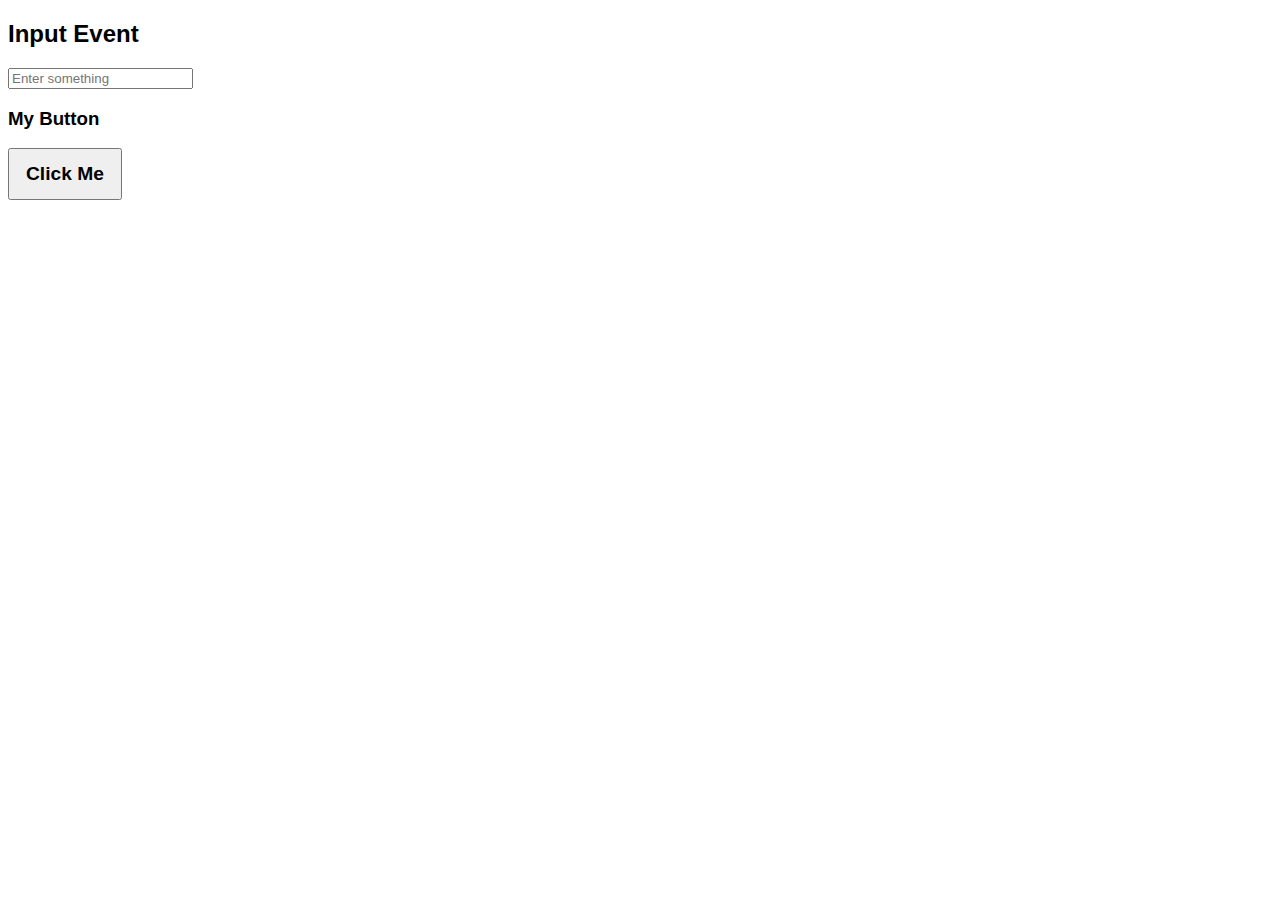
<file: debouncing/index.html>
<!DOCTYPE html>
<html lang="en">
<head>
    <meta charset="UTF-8">
    <meta http-equiv="X-UA-Compatible" content="IE=edge">
    <meta name="viewport" content="width=device-width, initial-scale=1.0">
    <link rel="stylesheet" href="./style.css">
    <!-- <script src="./decorator.js" defer></script> -->
    <!-- <script src="./debouncing.js" defer></script> -->
    <script src="./enhancedDebouncing.js" defer></script>

    <title>Input Event</title>
</head>
<body>
    <h2>Input Event</h2>
    <input type="text" id="input-event" placeholder="Enter something">
    <h3>My Button</h3>
    <button class="btn">Click Me</button>
</body>
</html>
</file>
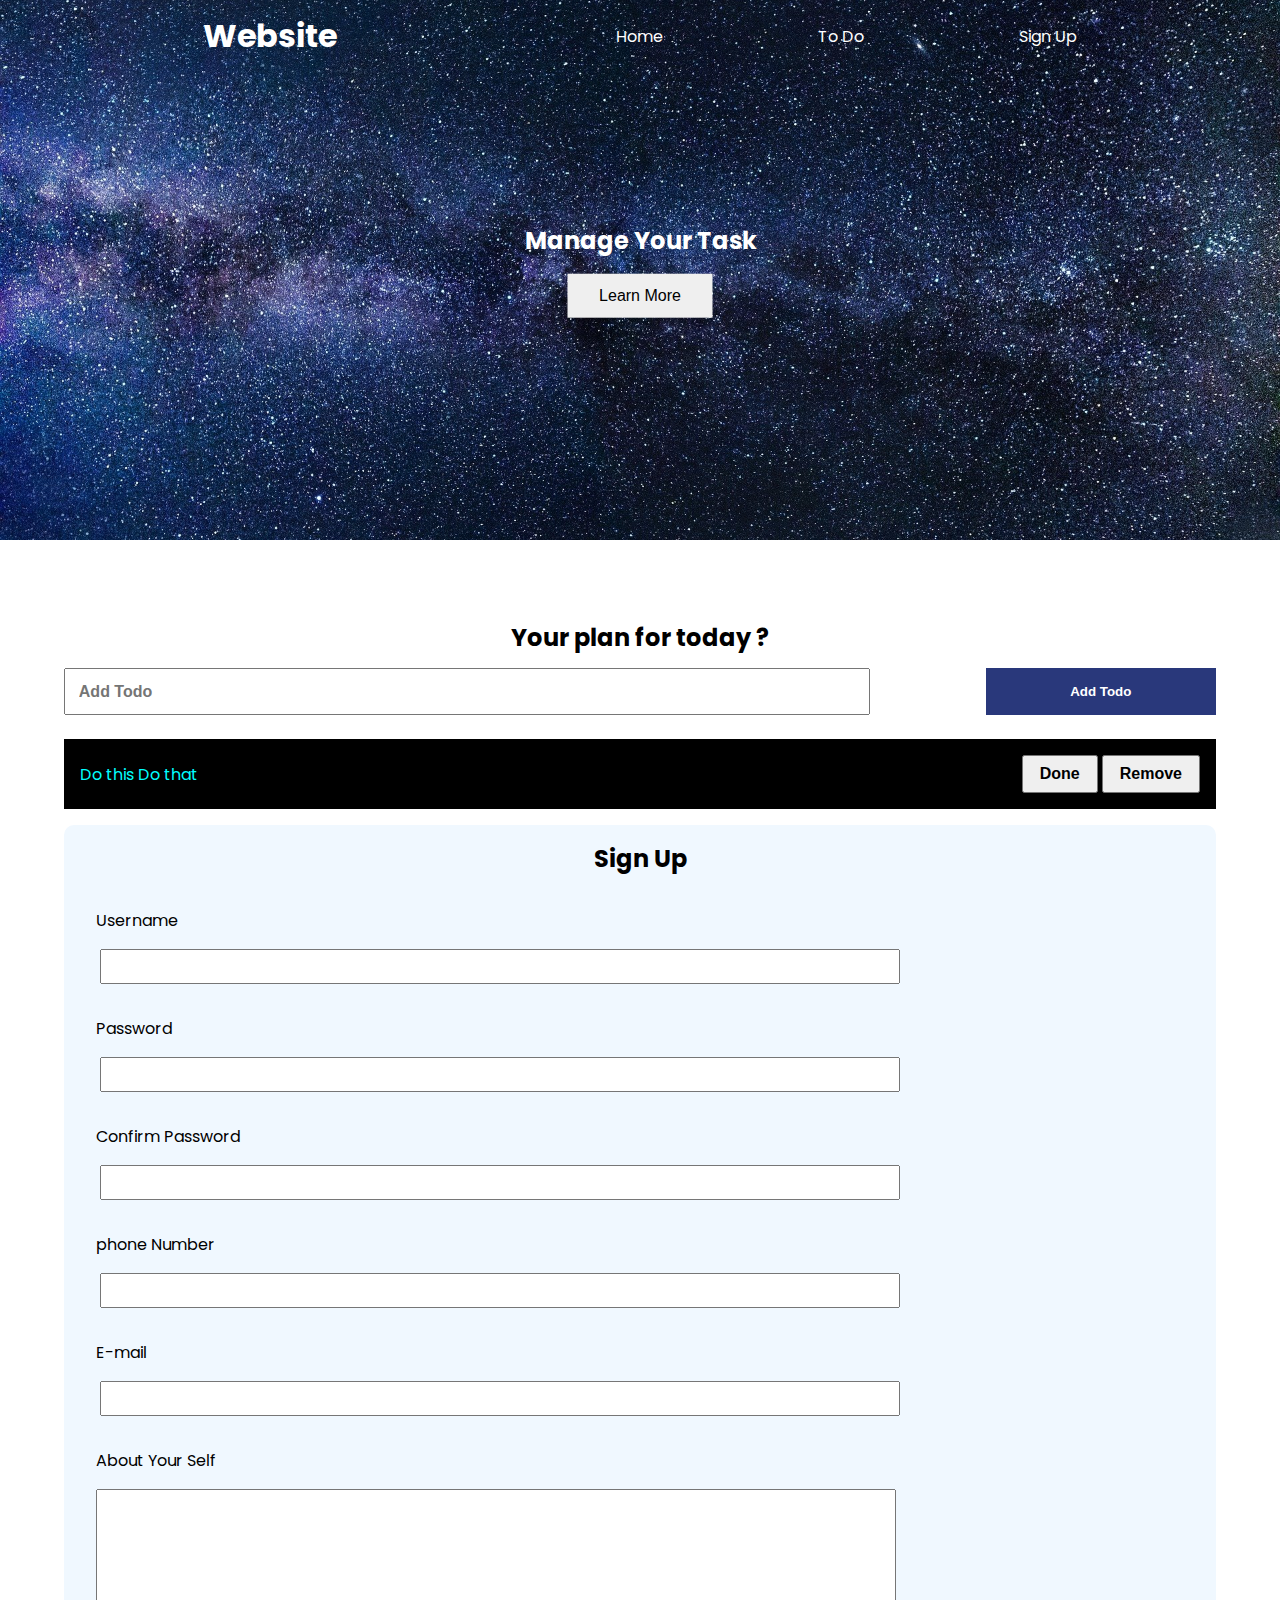
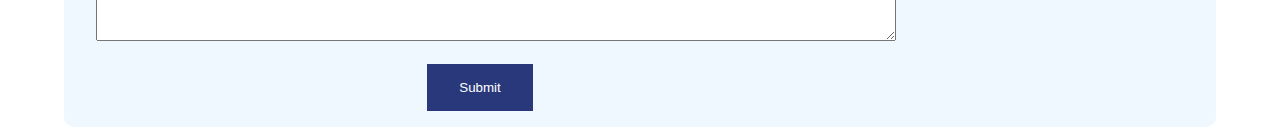
<file: dom-tutorial/index.html>
<!DOCTYPE html>
<html lang="en">
<head>
    <meta charset="UTF-8">
    <meta http-equiv="X-UA-Compatible" content="IE=edge">
    <meta name="viewport" content="width=device-width, initial-scale=1.0">
    <link rel="stylesheet" href="./style.css">
    
    
    <!-- first way to declare javaScript file -->
    <!-- <script src="./file102.js"></script>  -->


    <!-- third way to declare javaScript file -->
    <!-- <script src="./file102.js" async ></script>  -->
    <!-- browser parse + javaSScript file load both time 
    once javaScript loading completes parsing will be stop and there are chances we can face error because html didn't complete full parcing in that condition-->
    
    <!-- best way to declare javaScript file  -->
    <!-- <script src="./file102.js" defer></script> -->
    <!--in this step html file and javaScript parse ,load at the time
        once parcing completes then it will load javaScript file  -->
        
    <!-- <script src="./file103.js" defer></script> -->
    <!-- <script src="./file104.js" defer></script> -->
    <!-- <script src="./file105.js" defer></script> -->
    <!-- <script src="./file106.js" defer></script> -->
    <!-- <script src="./file107.js" defer></script> -->
    <!-- <script src="./file108.js" defer></script> -->
    <!-- <script src="./file109.js" defer></script> -->
    <!-- <script src="./file110.js" defer></script> -->
    <!-- <script src="./file111.js" defer></script> -->
    <!-- <script src="./file112.js" defer></script> -->
    <!-- <script src="./file113.js" defer></script> -->
    <!-- <script src="./file114.js" defer></script> -->
    <!-- <script src="./file115.js" defer></script> -->
    <!-- <script src="./file116.js" defer></script> -->
    <!-- <script src="./file117.js" defer></script> -->
    <!-- <script src="./file118.js" defer></script> -->
    <!-- <script src="./file119.js" defer></script> -->
    <!-- <script src="./file120.js" defer></script> -->
    <!-- <script src="./file121.js" defer></script> -->
    <!-- <script src="./file122.js" defer></script>  -->
    <!-- <script src="./file120.js" defer></script> -->
    <!-- <script src="./file120.js" defer></script> -->
    <!-- <script src="./file127.js" defer></script> -->
    <script src="./file129.js" defer></script>
    <title>To Do</title>
</head>
<body>
    <header class="header">
        <nav class="nav container">
            <h1 class="logo">Website</h1>

            <ul class="nav-items">
                <li class="nav-item"><a href="#Home">Home</a></li>
                <li class="nav-item"><a href="">To Do</a></li>
                <li class="nav-item"><a href="">Sign Up</a></li>
            </ul>
        </nav>
        <div class="headline"> 
            <h2 id="main-heading">Manage Your Task <span style="display: none;">Hello</span></h2>
            <button class="btn btn-headline" >Learn More</button>
        </div>
    </header> 
    <section class="section-todo container">
        <h2>Your plan for today ? </h2>
        <form class="form-todo">
            <input type="text" name="" id="" placeholder="Add Todo">
            <input class="btn" type="button" value="Add Todo">
        </form>
        <ul class="todo-list">
            <li>
                <span class="text">Do this Do that</span>
                <div class="todo-buttons">
                    <button class="todo-btn done" >Done</button>
                    <button class="todo-btn remove">Remove</button>
                </div>
            </li>
            <!-- <li class="first-todo">this is my new created todo-list -->
            <!-- </li> -->
            <!-- <li>Add todo</li> -->
            <!-- <li>items 2</li>
            <li>items 3</li>
            <li>items 4</li>
            <li>items 5</li> -->
        </ul>
    </section>
    <section class="section-signup container">
        <h2>Sign Up</h2>
        <form class="signup-form">
        <div class="form-group">
        <label for="username">Username</label>
        <input type="text" name="username" id="username">
        </div>
        <div class="form-group">
        <label for="password">Password </label>
        <input type="password" name="password" id="password">
        </div>
        <div class="form-group">
        <label for="confirmpassword">Confirm Password</label>
        <input type="password" name="confirmpassword" id="confirmpassword">
        </div>
        <div class="form-group">
        <label for="phone">phone Number</label>
        <input type="number" name="phone" id="phone">
        </div>
        <div class="form-group">
        <label for="email">E-mail</label>
        <input type="email" name="email" id="email">
        </div>
        <div class="form-group">
        <label for="about">About Your Self</label>
        <textarea name="about" id="about" cols="20" rows="10"></textarea>
        </div>
        <button type="submit" class="btn signup-btn">Submit</button>
    </form>
    </section>
    <!-- second way -->
    <!-- <script src="./file102.js"></script> -->

    <!-- with this way how page will rander -->
    <!-- first
    html file excute
    then parse
    javaScript load 
    javaScript file excute -->
</body>
</html>
</file>
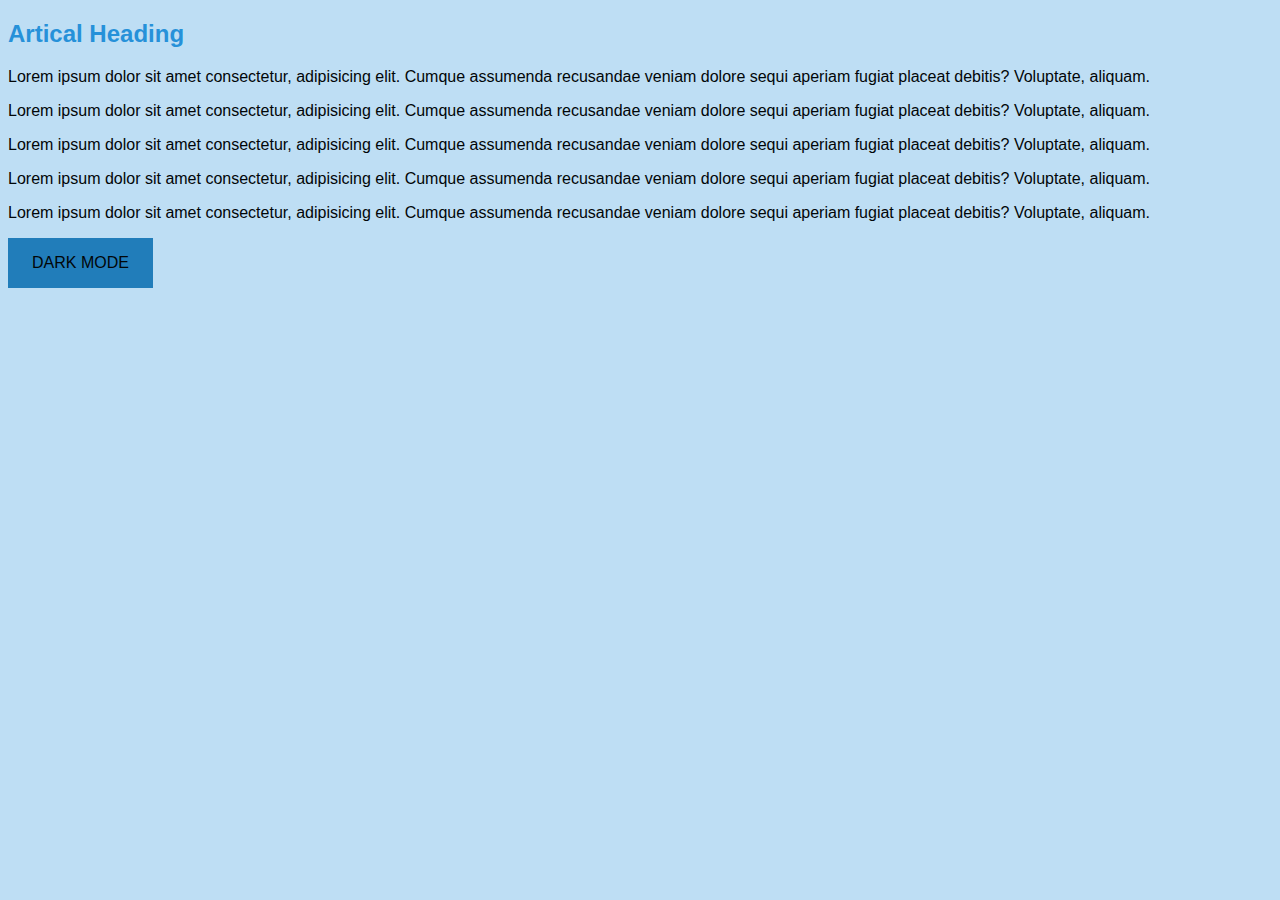
<file: toggle theme hsl model with Mini Project/index.html>
<!DOCTYPE html>
<html lang="en">
<head>
    <meta charset="UTF-8">
    <meta http-equiv="X-UA-Compatible" content="IE=edge">
    <meta name="viewport" content="width=device-width, initial-scale=1.0">
    <link rel="stylesheet" href="style.css">
    <!-- <script src="hsl.js" defer></script> -->
    <script src="app.js" defer></script>
    <title>HSL color</title>
</head>
<body>
    <article>
        <h2>Artical Heading</h2>
        <p>
            Lorem ipsum dolor sit amet consectetur, adipisicing elit. Cumque assumenda recusandae veniam dolore sequi aperiam fugiat placeat debitis? Voluptate, aliquam.
        </p>
        <p>
            Lorem ipsum dolor sit amet consectetur, adipisicing elit. Cumque assumenda recusandae veniam dolore sequi aperiam fugiat placeat debitis? Voluptate, aliquam.
        </p>
        <p>
            Lorem ipsum dolor sit amet consectetur, adipisicing elit. Cumque assumenda recusandae veniam dolore sequi aperiam fugiat placeat debitis? Voluptate, aliquam.
        </p>
        <p>
            Lorem ipsum dolor sit amet consectetur, adipisicing elit. Cumque assumenda recusandae veniam dolore sequi aperiam fugiat placeat debitis? Voluptate, aliquam.
        </p>
        <p>
            Lorem ipsum dolor sit amet consectetur, adipisicing elit. Cumque assumenda recusandae veniam dolore sequi aperiam fugiat placeat debitis? Voluptate, aliquam.
        </p>
            <button class="toggle-theme">DARK MODE</button>
    </article>
    
</body>
</html>
</file>
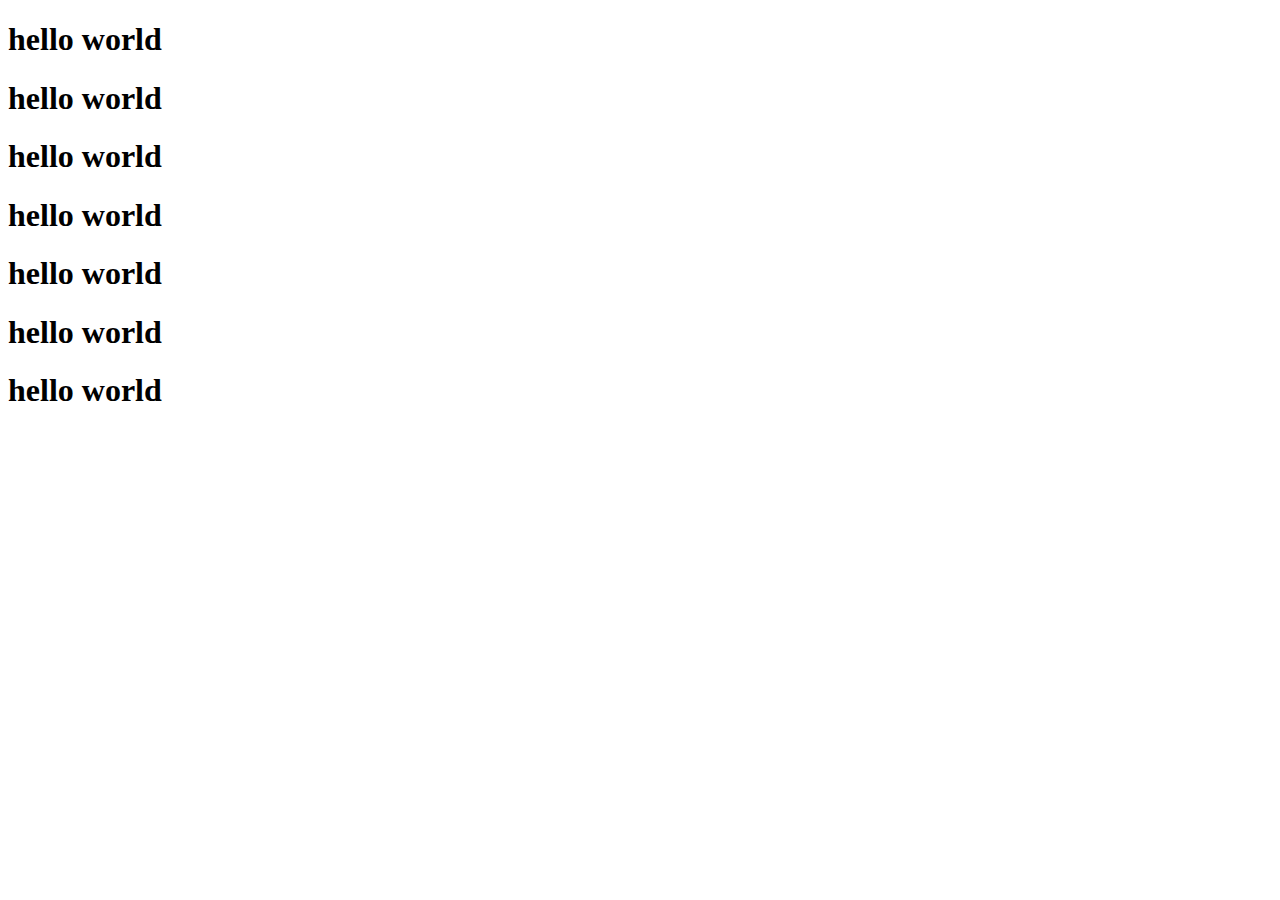
<file: callBackDemo.html>
<!DOCTYPE html>
<html lang="en">
<head>
    <meta charset="UTF-8">
    <meta http-equiv="X-UA-Compatible" content="IE=edge">
    <meta name="viewport" content="width=device-width, initial-scale=1.0">
    <script src="./file133.js" defer></script>
    <title>Call Back Demo</title>
</head>
<body>
    <h1 class="start-heading"></h1>
    <h1 class="heading1">hello world </h1>
    <h1 class="heading2">hello world </h1>
    <h1 class="heading3">hello world </h1>
    <h1 class="heading4">hello world </h1>
    <h1 class="heading5">hello world </h1>
    <h1 class="heading6">hello world </h1>
    <h1 class="heading7">hello world </h1>
</body>
</html>
</file>
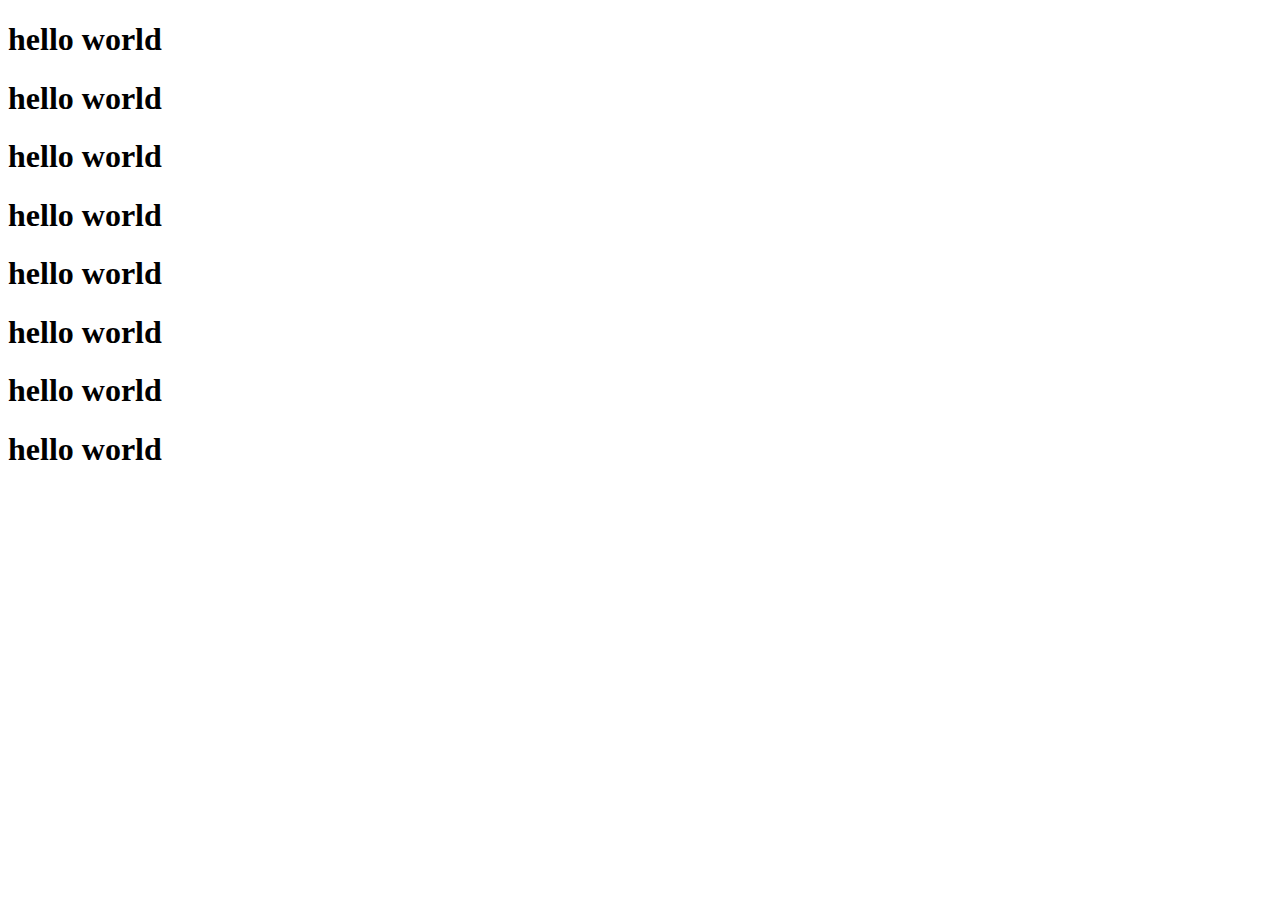
<file: recreatedCallbackusingPromise.html>
<!DOCTYPE html>
<html lang="en">
<head>
    <meta charset="UTF-8">
    <meta http-equiv="X-UA-Compatible" content="IE=edge">
    <meta name="viewport" content="width=device-width, initial-scale=1.0">
    <script src="./file138.js" defer></script>
    <title>CallBack using Promise</title>
</head>
<body>
    <h1 class="heading1">hello world</h1>
    <h1 class="heading2">hello world</h1>
    <h1 class="heading3">hello world</h1>
    <h1 class="heading4">hello world</h1>
    <h1 class="heading5">hello world</h1>
    <h1 class="heading6">hello world</h1>
    <h1 class="heading7">hello world</h1>
    <h1 class="heading8">hello world</h1>
    
</body>
</html>
</file>
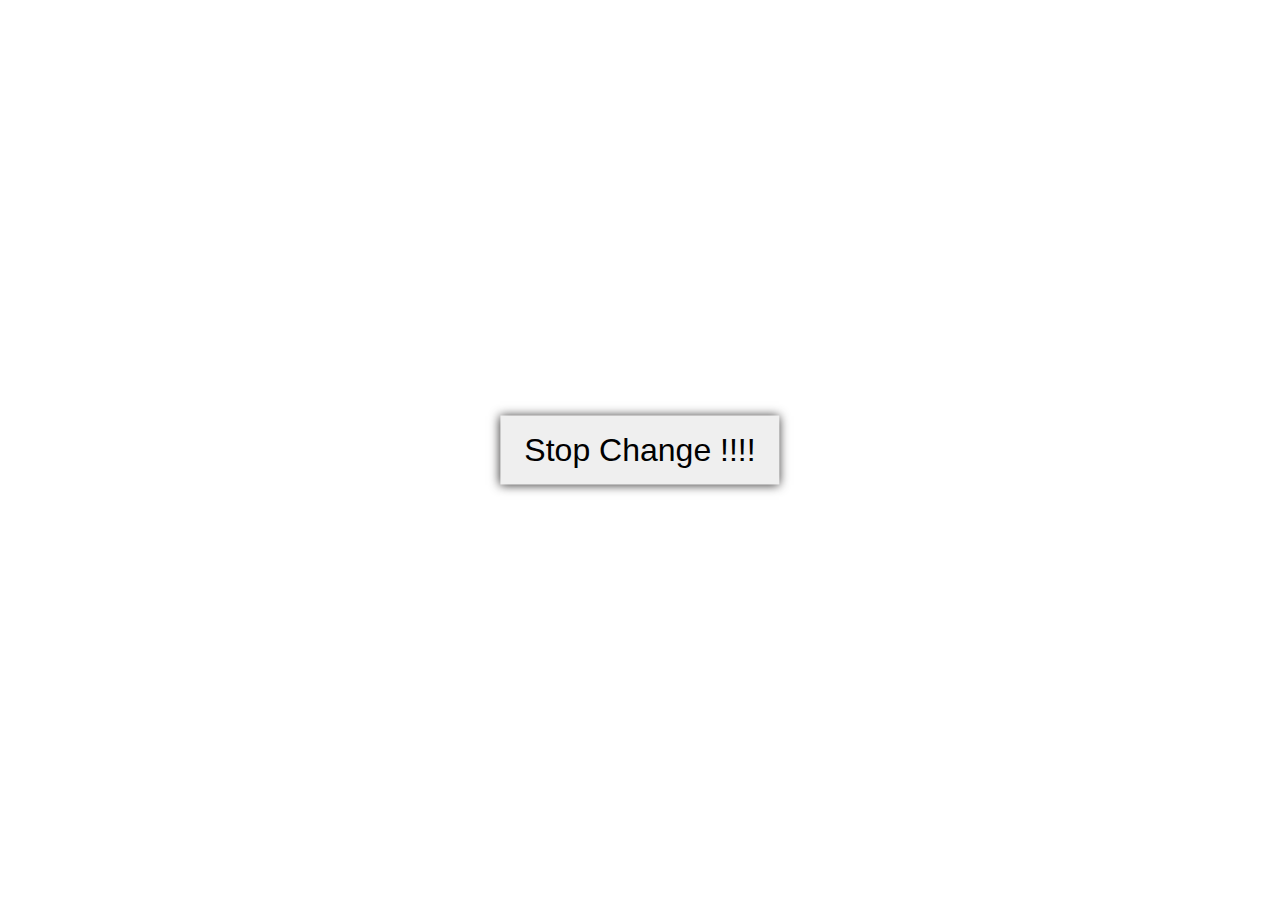
<file: setInterval.html>
<!DOCTYPE html>
<html lang="en">
<head>
    <meta charset="UTF-8">
    <meta http-equiv="X-UA-Compatible" content="IE=edge">
    <meta name="viewport" content="width=device-width, initial-scale=1.0">
    <link rel="stylesheet" href="./setInterval.css">
    <script src="./file131.js" defer></script>
    <title>Set interval timeOut Example</title>
</head>
<body>
    <button> Stop Change !!!!</button>
</body>
</html>
</file>
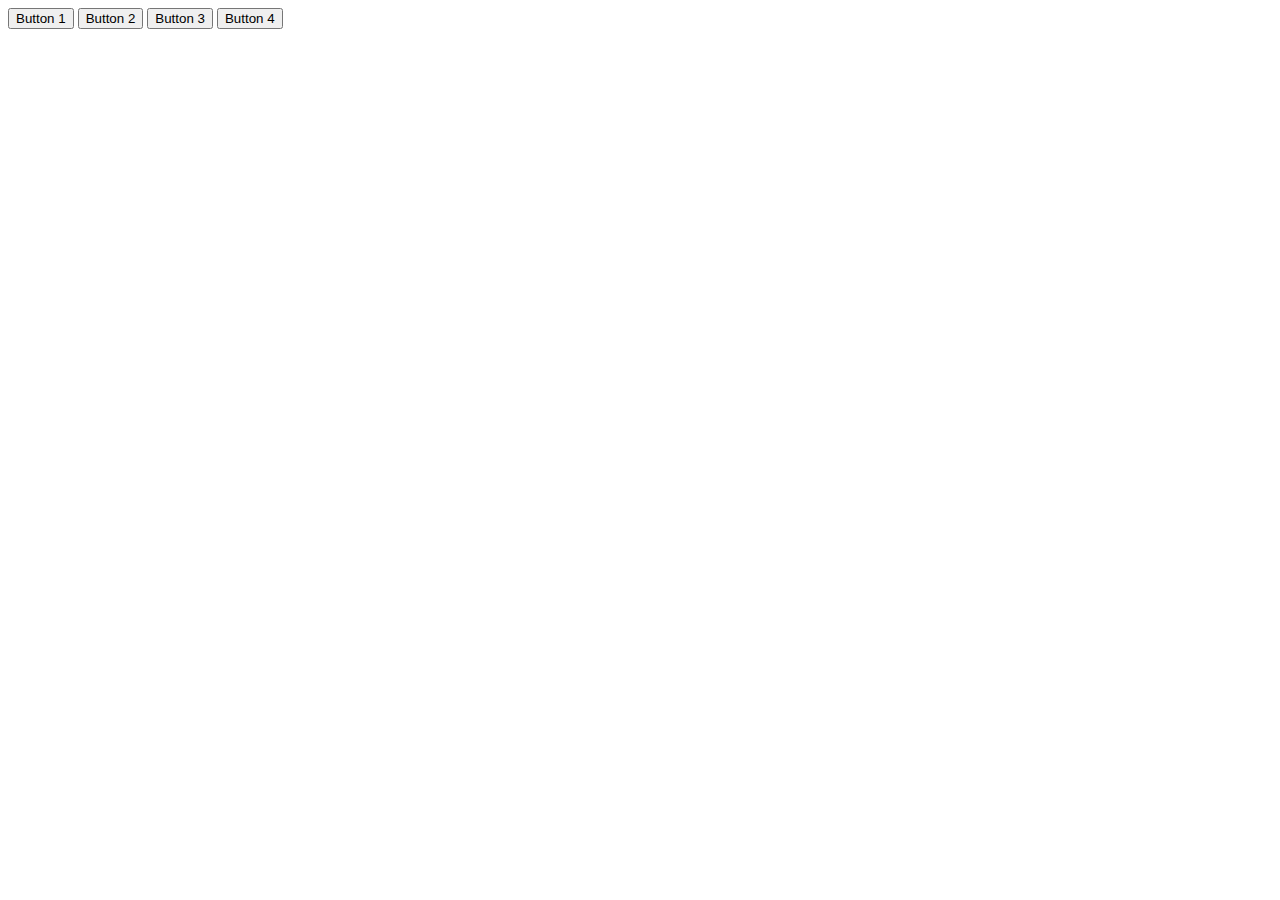
<file: dom-tutorial/clickEvent.html>
<!DOCTYPE html>
<html lang="en">
<head>
    <meta charset="UTF-8">
    <meta http-equiv="X-UA-Compatible" content="IE=edge">
    <meta name="viewport" content="width=device-width, initial-scale=1.0">
    <!-- <script src = "./file122.js" defer></script> -->
    <!-- <script src = "./file123.js" defer></script> -->
    <!-- <script src = "./file124.js" defer></script> -->
    <script src = "./file125.js" defer></script>
    <title>Document</title>
</head>
<body>
    <div class="my-buttons">
        <button id="one"> Button 1 </button>
        <button id="two"> Button 2 </button>
        <button id="three">Button 3</button>
        <button id="four"> Button 4</button>
    </div>
</body>
</html>
</file>
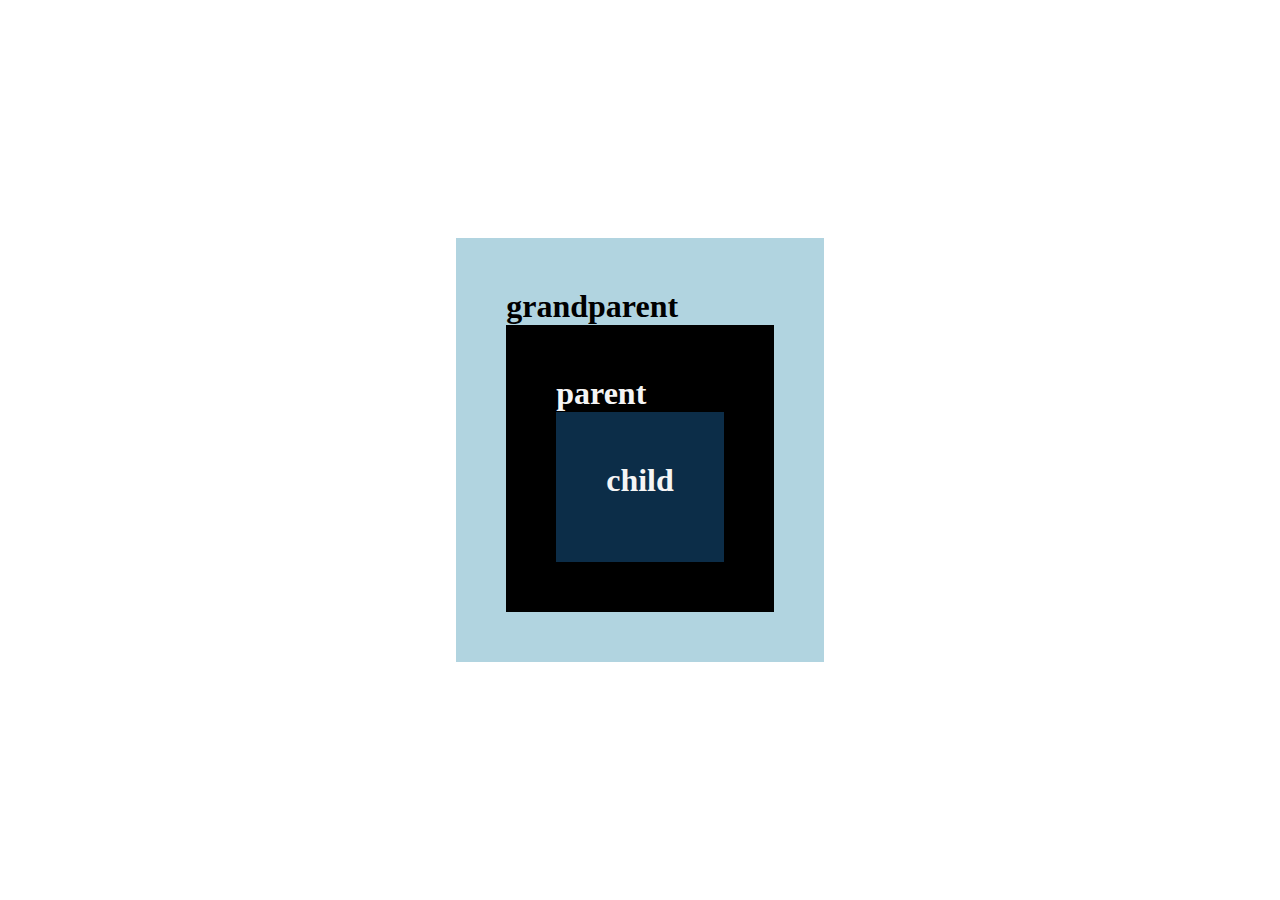
<file: dom-tutorial/event-bubbing-capturing.html>
<!DOCTYPE html>
<html lang="en">
<head>
    <meta charset="UTF-8">
    <meta http-equiv="X-UA-Compatible" content="IE=edge">
    <meta name="viewport" content="width=device-width, initial-scale=1.0">
    <link rel="stylesheet" href="./evt-bub-cap.css">
    <script src="./file128.js" defer></script>
    <title>Event Bubbling | Capturing | Delegation </title>
</head>
<body>
    <main>
        <div class="grandparent box">grandparent
            <div class="parent box">parent
                <div class="child box">child</div>
            </div>
        </div>
    </main>
</body>
</html>
</file>
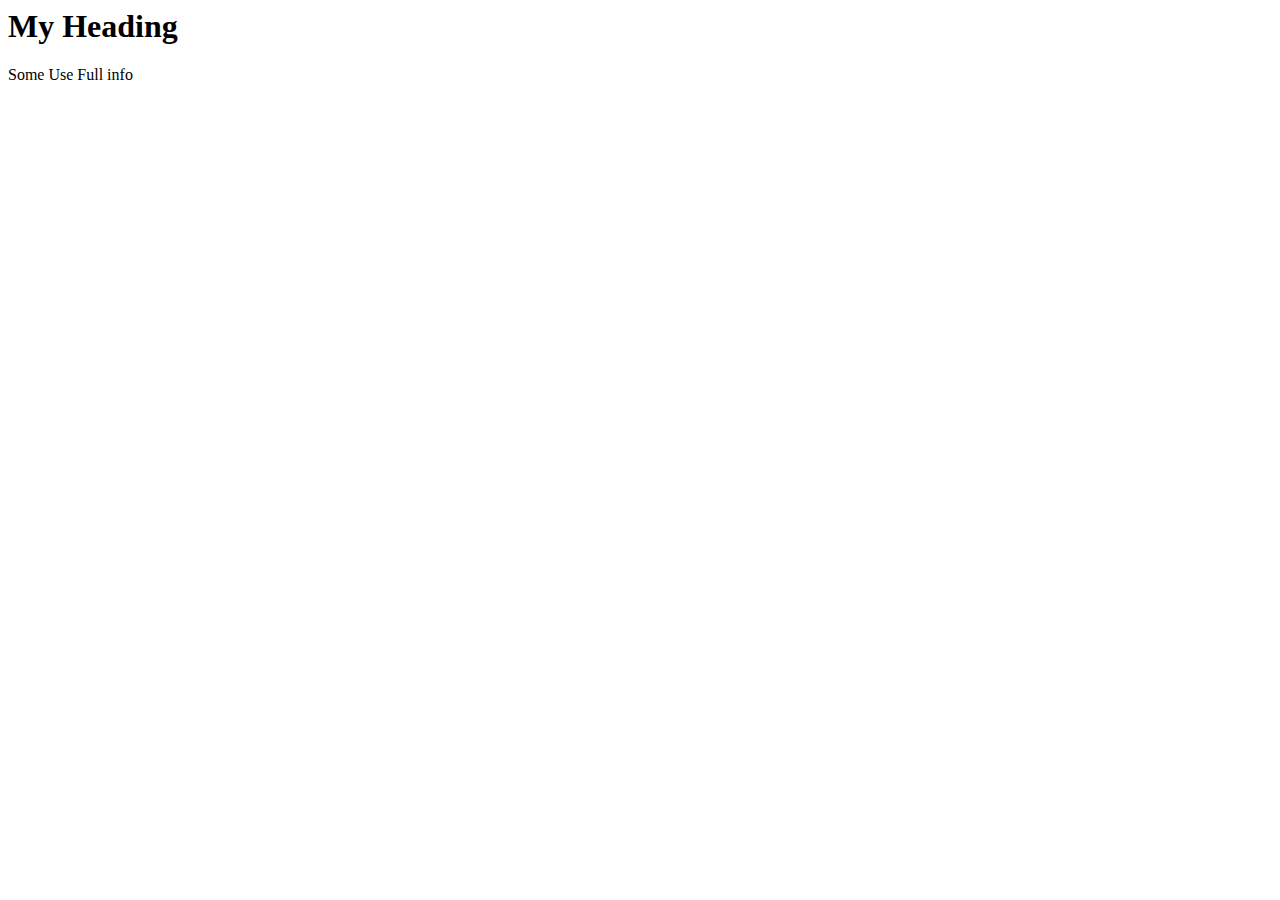
<file: dom-tutorial/index2.html>
<html>
    <head>
        <title>Dom Traversing</title>
        <script src="./file111.js" defer></script>
    </head>

    <body>
        <div class="container">
            <h1>My Heading</h1>
            <p>Some Use Full info </p>
        </div>
    </body>
</html>

<!-- notes in the noteBook -->
</file>
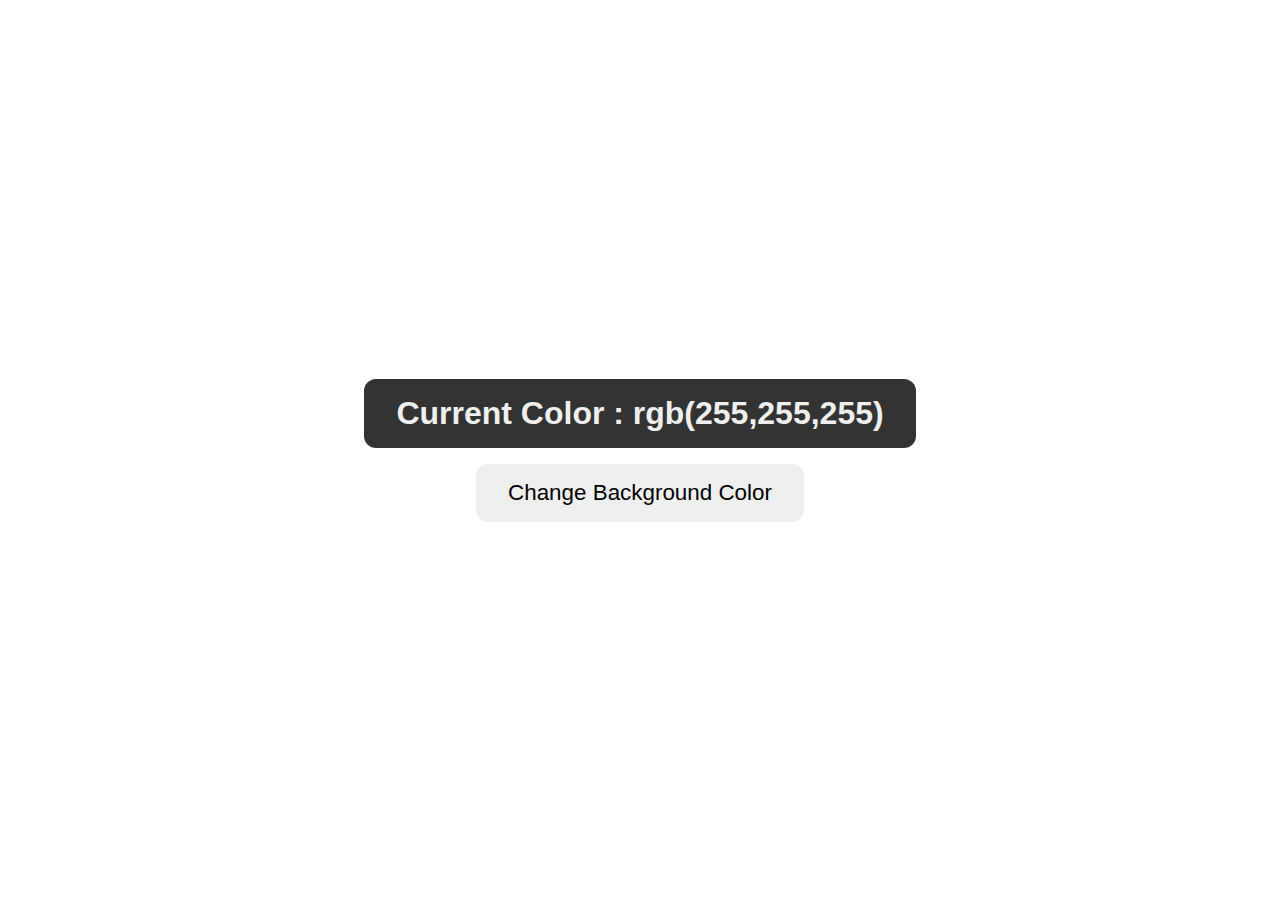
<file: dom-tutorial/little-demo.html>
<!DOCTYPE html>
<html lang="en">
<head>
    <meta charset="UTF-8">
    <meta http-equiv="X-UA-Compatible" content="IE=edge">
    <meta name="viewport" content="width=device-width, initial-scale=1.0">
    <title>Random Color</title>
    <script src="./file126.js" defer></script>
    <link rel="stylesheet" href="little-demo.css">
</head>
<body>
    <main>
        <div class="container">
        <h1>Current Color : <span class="current-color"> rgb(255,255,255) </span></h1>
            <button>Change Background Color</button>
        </div>
    </main>
</body> 
</html>
</file>
<file: debouncing/style.css>
body{
    font-family: 'Lucida Sans', 'Lucida Sans Regular', 'Lucida Grande', 'Lucida Sans Unicode', Geneva, Verdana, sans-serif;
}

.btn{
    padding: 0.8rem 1rem;
    font-size: larger;
    font-weight: 900;
    cursor: pointer;
}
</file>
<file: dom-tutorial/style.css>
@import url('https://fonts.googleapis.com/css2?family=Poppins:ital,wght@0,100;0,200;0,300;0,400;0,500;0,600;0,700;0,800;0,900;1,100;1,200;1,300;1,600;1,700;1,800&display=swap');

*{
    box-sizing: border-box;
    margin: 0;
    padding: 0;
}

body{
    font-family: 'Poppins', sans-serif;
}
a{
    color: white;
    text-decoration: none;
}
.bg-dark{
    background-color: black;
    color: yellowgreen;
}
.header{
    position: relative;
    min-height: 60vh;
    background: url(./bg\ background.jpg);
    background-position: center;
    background-repeat: no-repeat;
    background-size: cover;
    color: white;
}

.container{
    max-width: 1200px;
    margin: auto;
    width: 90%;
}
.nav{
    display: flex;
    justify-content: space-around;
    min-height: 8vh;
    align-items: center;
}
.nav-items{
    display: flex;
    width: 40%;
    list-style-type: none;
    justify-content: space-between;
}
.headline{
    text-align: center;
    position: absolute;
    transform:translate(-50%,-50%);
    top: 50%;
    left: 50%
}

.btn{
    display: inline-block;
    outline: none;
    border: none;
    cursor: pointer;
}

.btn-headline{
    padding: 0.8rem 2rem;
    font-size: 1rem;
    margin-top: 1rem;
    font-weight: 500;
}

.section-todo{
    margin-top: 5rem;
    text-align: center;
}

.form-todo{ 
     min-height: 5vh;
     display: flex;
     justify-content: space-between;
     margin-top: 0.8rem;
     margin-bottom: 1.5rem;

}
.form-todo input[type="text"]{
    width: 70%;
    padding: 0.8rem;
    font-size: 1rem;
    font-weight: bold;
}
.form-todo input[type="button"]{
    width: 20%;
    background-color:rgb(41,56,123);
    color: white;
    font-weight: bold;
}
.todo-list{
    text-align: left;
    margin-bottom: 1rem;
    list-style-type:none;
}
.todo-list li{
    background-color: black;
    color: cyan;
    padding: 1rem;
    margin-top: 0.4rem;
    display: flex;
    justify-content: space-between;
    align-items: center;
}
.todo-btn{
    padding: 0.5rem 1rem;
    font-size: 1rem;
    font-weight: bold;
    cursor: pointer;
}
.section-signup{
    margin: 1rem auto;
    margin: auto;
    text-align: center;
    background-color: aliceblue;
    border-radius: 10px;
    padding: 1rem;
}
.signup-form{
    max-width: 800px;
    width: 90%;
}
.signup-form label {
    display: block;
    text-align: left;
    padding: 1rem;
}
.signup-form input{
    display: block;
    width: 100%;
    padding: 0.5rem;
    margin-left: 20px;
} 
.form-group{
    margin-top: 1rem;
}

.signup-form textarea{
    width: 100%;
    margin-left: 1rem;
}

.signup-btn{
    background-color: rgb(41,56,123);
    color: white;
    padding: 1rem 2rem;
    margin: auto;
    display: inline-block;
    margin-top: 1rem;
}
</file>
<file: toggle theme hsl model with Mini Project/style.css>
/* we can triggr root element by using :root{} and html{} */
/* :root{
    /* --color-hue : 218;
    --color-primary: hsl(var(--color-hue), 48%, 59%);
    --color-primary-light: hsl(218, 48%, 70%);
    --color-body : hsl(218, 48%, 96%);
     */
     /* --color-primary: hsl(218, 49%, 43%);
     --color-primary-light: hsl(218, 49%, 50%);
     --color-body : hsl(218, 49%, 96%);
     --color-text : hsl(218,20%,20%); */

            /* HSL  */
            /* hue - color */ 
            /* saturation - pure */
            /* light -light  */
/* }

.dark-mode{
    --color-primary: hsl(218, 49%, 48%);
    --color-primary-light: hsl(218, 49%, 50%);
    --color-body : hsl(218, 49%, 6%);
    --color-text : hsl(218,20%,90%); 
} */ 

:root{
    --color-primary : hsl(204, 70%, 43%);
    --color-heading : hsl(204, 70%, 50%);
    --color-body : hsl(204, 70%, 85%);
    --color-text : hsl(204, 60%, 2%);
    --color-primary-light : hsl(204, 70%, 50%); 
 }

.dark-theme{
    --color-primary : hsl(204, 70%, 43%);
    --color-heading : hsl(204, 70%, 90%);
    --color-body : hsl(204, 70%, 6%);
    --color-text : hsl(204, 60%, 95%);
    --color-primary-light : hsl(204, 70%, 50%);
}

body{
    font-family: Arial, Helvetica, sans-serif;
    background-color: var(--color-body);
}

p{
    color: var(--color-text);
}

h2{
    color: var(--color-heading);
}

.toggle-theme{
    font-size: inherit;
    cursor: pointer;
    font: bold;
    padding: 1rem 1.5rem;
    background-color: var(--color-primary);
    color: var(--color-text);
    transition: 0.3s background;
    border: none;
    outline: none;
}
.toggle-theme:hover{
    background-color: var(--color-primary-light);
}
</file>
<file: setInterval.css>
button{
    position:absolute; 
    top: 50%;
    left: 50%;
    transform: translate(-50%,-50%);
    padding: 1rem 1.5rem;
    font-size: 2rem;
    cursor:pointer;
    border: none;
    outline: none;
    box-shadow: 0 0 10px rgb(46, 44, 44);
    transition: all 0.4s;
}

button:hover{
    box-shadow: 0 0 15px  rgb(15, 15, 15);
}
</file>
<file: dom-tutorial/evt-bub-cap.css>
*{
    box-sizing: border-box;
    margin: 0px;
    padding: 0px;
}

main{
    display: flex;
    justify-content: center;
    align-items: center;
    min-height: 100vh;
}

.box{
    padding: 50px;
    color: whitesmoke;
    font-size: 2rem;
    font-weight: bold;
    min-width: 150px;
    min-height: 150px;
    cursor: pointer;
}
.grandparent{
    background: #b1d4e0;
    color: black;
}

.parent{
    background: #000;
}

.child{
    background: #0c2d48;
}
</file>
<file: dom-tutorial/little-demo.css>
*{
    box-sizing: border-box;
    margin: 0px;
    padding: 0px;
}
body{
    font-family: Arial, Helvetica, sans-serif;
}

main{
    /* background-color: blue; */
    height: 100vh;
    display: flex;
    justify-content: center;
    align-items: center;
    text-align: center;
}

h1{
    padding: 1rem 2rem;
    border-radius: 12px;
    background-color:#333;
    color: #efefef;
}

button{
    align-items: center;
    margin-top: 1rem;
    padding: 1rem 2rem;
    font-size: 1.4rem;
    cursor: pointer;
    border: none;
    outline: none;
    transition: background 0.4s;
    border-radius: 12px;
}

button:hover{
    background-color: rgb(145, 141, 141);
}
</file>
